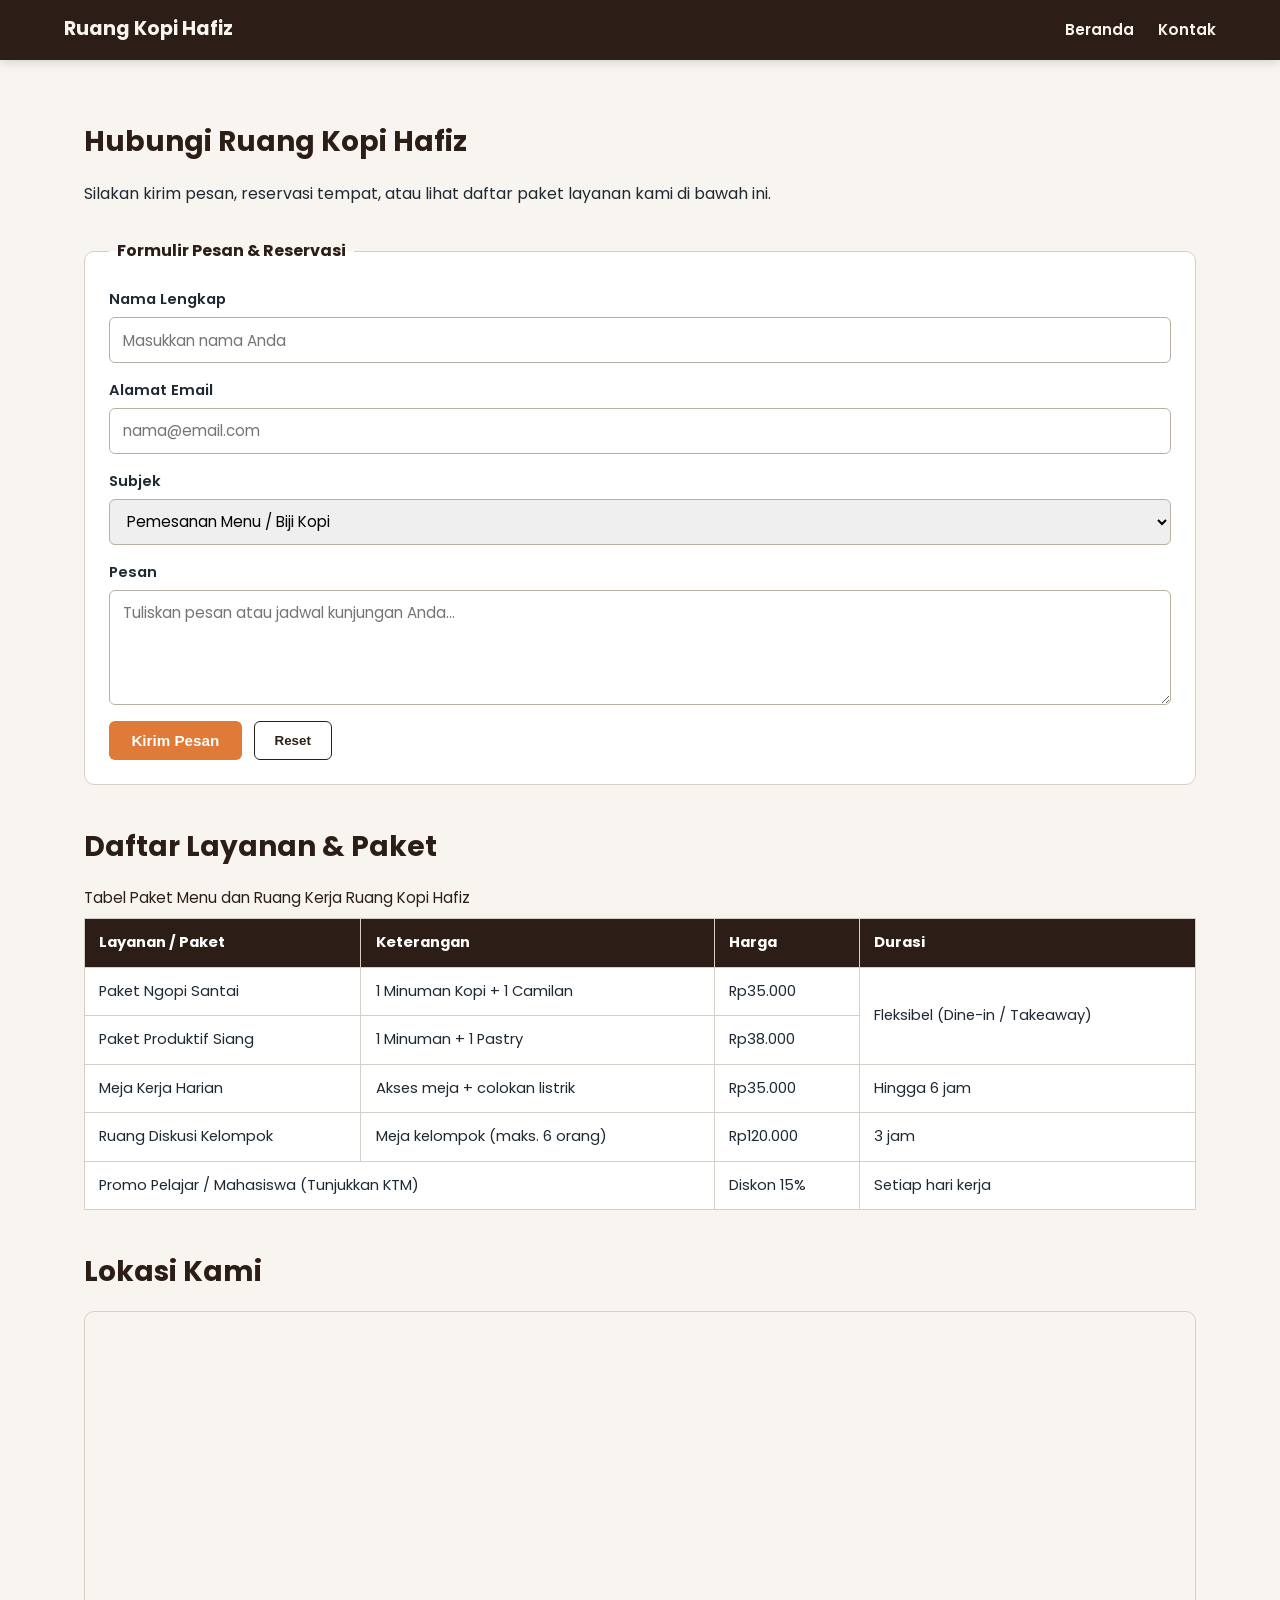
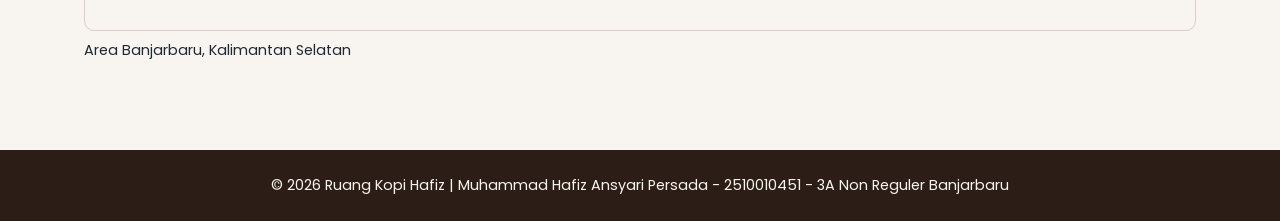
<file: kontak.html>
<!DOCTYPE html>
<html lang="id">
<head>
  <meta charset="UTF-8">
  <meta name="viewport" content="width=device-width, initial-scale=1.0">
  <title>Kontak - Ruang Kopi Hafiz | Muhammad Hafiz Ansyari Persada</title>
  <link rel="stylesheet" href="css/style.css">
</head>
<body>
  <header>
    <nav class="navbar">
      <div class="logo">Ruang Kopi Hafiz</div>
      <ul class="nav-menu">
        <li><a href="index.html">Beranda</a></li>
        <li><a href="kontak.html">Kontak</a></li>
      </ul>
    </nav>
  </header>

  <main class="kontak-main">
    <h1>Hubungi Ruang Kopi Hafiz</h1>
    <p>Silakan kirim pesan, reservasi tempat, atau lihat daftar paket layanan kami di bawah ini.</p>

    <!-- Form Kontak -->
    <section class="form-section">
      <form action="#" method="get" class="form-kontak">
        <fieldset>
          <legend>Formulir Pesan &amp; Reservasi</legend>

          <div class="form-group">
            <label for="nama">Nama Lengkap</label>
            <input type="text" id="nama" name="nama" placeholder="Masukkan nama Anda" required>
          </div>

          <div class="form-group">
            <label for="email">Alamat Email</label>
            <input type="email" id="email" name="email" placeholder="nama@email.com" required>
          </div>

          <div class="form-group">
            <label for="subjek">Subjek</label>
            <select id="subjek" name="subjek">
              <option value="pemesanan">Pemesanan Menu / Biji Kopi</option>
              <option value="reservasi">Reservasi Meja Kerja / Diskusi</option>
              <option value="kerjasama">Kerja Sama / Pertanyaan Umum</option>
            </select>
          </div>

          <div class="form-group">
            <label for="pesan">Pesan</label>
            <textarea id="pesan" name="pesan" rows="4" placeholder="Tuliskan pesan atau jadwal kunjungan Anda..."></textarea>
          </div>

          <div class="form-aksi">
            <button type="submit" class="btn-kirim">Kirim Pesan</button>
            <button type="reset" class="btn-reset">Reset</button>
          </div>
        </fieldset>
      </form>
    </section>

    <!-- Tabel Daftar Layanan/Paket (minimal 4 baris + colspan/rowspan) -->
    <section class="tabel-section">
      <h2>Daftar Layanan &amp; Paket</h2>
      <div class="tabel-wrapper">
        <table>
          <caption>Tabel Paket Menu dan Ruang Kerja Ruang Kopi Hafiz</caption>
          <thead>
            <tr>
              <th>Layanan / Paket</th>
              <th>Keterangan</th>
              <th>Harga</th>
              <th>Durasi</th>
            </tr>
          </thead>
          <tbody>
            <tr>
              <td>Paket Ngopi Santai</td>
              <td>1 Minuman Kopi + 1 Camilan</td>
              <td>Rp35.000</td>
              <td rowspan="2">Fleksibel (Dine-in / Takeaway)</td>
            </tr>
            <tr>
              <td>Paket Produktif Siang</td>
              <td>1 Minuman + 1 Pastry</td>
              <td>Rp38.000</td>
            </tr>
            <tr>
              <td>Meja Kerja Harian</td>
              <td>Akses meja + colokan listrik</td>
              <td>Rp35.000</td>
              <td>Hingga 6 jam</td>
            </tr>
            <tr>
              <td>Ruang Diskusi Kelompok</td>
              <td>Meja kelompok (maks. 6 orang)</td>
              <td>Rp120.000</td>
              <td>3 jam</td>
            </tr>
            <tr>
              <td colspan="2">Promo Pelajar / Mahasiswa (Tunjukkan KTM)</td>
              <td>Diskon 15%</td>
              <td>Setiap hari kerja</td>
            </tr>
          </tbody>
        </table>
      </div>
    </section>

    <!-- Lokasi -->
    <section class="lokasi-section">
      <h2>Lokasi Kami</h2>
      <figure class="lokasi-box">
        <iframe
          src="https://www.openstreetmap.org/export/embed.html?bbox=114.8250%2C-3.4550%2C114.8450%2C-3.4400&amp;layer=mapnik"
          title="Peta Lokasi Banjarbaru"
          loading="lazy"></iframe>
        <figcaption>Area Banjarbaru, Kalimantan Selatan</figcaption>
      </figure>
    </section>
  </main>

  <footer>
    <p>&copy; 2026 Ruang Kopi Hafiz | Muhammad Hafiz Ansyari Persada - 2510010451 - 3A Non Reguler Banjarbaru</p>
  </footer>
</body>
</html>
</file>
<file: css/style.css>
@import url("https://fonts.googleapis.com/css2?family=Poppins:wght@400;600;700&display=swap");

/* === RESET & SATUAN DASAR === */
*,
*::before,
*::after {
  box-sizing: border-box;
  margin: 0;
  padding: 0;
}

html {
  font-size: 16px;
}

body {
  font-family: "Poppins", Arial, sans-serif;
  font-size: 1rem;
  line-height: 1.6;
  color: #1f2933;
  background-color: #f8f5f0;
  padding-top: 4.5rem; /* Kompensasi navbar fixed agar konten tidak tertutup */
  overflow-x: hidden;
}

img,
iframe {
  max-width: 100%;
  display: block;
}

img {
  height: auto;
}

/* === NAVBAR FIXED === */
.navbar {
  position: fixed;
  top: 0;
  left: 0;
  width: 100%;
  z-index: 100;
  display: flex;
  justify-content: space-between;
  align-items: center;
  flex-wrap: wrap;
  gap: 0.75rem;
  padding: 0.9rem 5%;
  background-color: #2c1e16;
  color: #f8f5f0;
  box-shadow: 0 2px 10px rgba(0, 0, 0, 0.15);
}

.logo {
  font-size: 1.2rem;
  font-weight: 700;
}

.nav-menu {
  list-style: none;
  display: flex;
  gap: 1.5rem;
}

.nav-menu a {
  color: #f8f5f0;
  text-decoration: none;
  font-weight: 600;
  font-size: 0.95rem;
}

.nav-menu a:hover {
  color: #e07a38;
}

/* === HERO SECTION === */
.hero {
  min-height: 70vh;
  padding: 3rem 1.25rem;
  background: linear-gradient(135deg, #2c1e16 0%, #6b3e26 100%);
  color: #ffffff;
  display: flex;
  flex-direction: column;
  justify-content: center;
  align-items: center;
  text-align: center;
  gap: 1rem;
}

.hero h1 {
  font-size: 2.4rem;
  line-height: 1.2;
  max-width: 44rem;
}

.hero p {
  font-size: 1.05rem;
  max-width: 36rem;
}

.btn-cta,
.btn-card,
.btn-kirim {
  display: inline-block;
  padding: 0.7rem 1.4rem;
  border-radius: 6px;
  border: none;
  background-color: #e07a38;
  color: #ffffff;
  text-decoration: none;
  font-weight: 600;
  font-size: 0.95rem;
  cursor: pointer;
}

.btn-cta:hover,
.btn-card:hover,
.btn-kirim:hover {
  background-color: #c46324;
}

/* === GRID PRODUK / LAYANAN === */
.produk-section,
.testimoni-section,
.kontak-main {
  width: 100%;
  max-width: 72rem;
  margin: 0 auto;
  padding: 3rem 1.25rem;
}

.produk-section h2,
.testimoni-section h2,
.tabel-section h2,
.lokasi-section h2,
.kontak-main > h1 {
  font-size: 1.75rem;
  margin-bottom: 1rem;
  color: #2c1e16;
}

.grid-produk {
  display: grid;
  grid-template-columns: repeat(3, 1fr);
  gap: 1.5rem;
  margin-top: 1.25rem;
}

.card {
  background-color: #ffffff;
  border-radius: 10px;
  box-shadow: 0 4px 12px rgba(44, 30, 22, 0.08);
  padding: 1rem;
  display: flex;
  flex-direction: column;
  gap: 0.6rem;
}

.card img {
  width: 100%;
  height: 11rem;
  object-fit: cover;
  border-radius: 6px;
}

.card h3 {
  font-size: 1.15rem;
  color: #2c1e16;
}

.card p {
  font-size: 0.92rem;
}

.harga {
  font-weight: 700;
  color: #e07a38;
  margin-top: auto;
}

/* === SECTION TAMBAHAN: TESTIMONI === */
.testimoni-section blockquote {
  background-color: #ffffff;
  border-left: 4px solid #e07a38;
  border-radius: 8px;
  padding: 1.5rem;
  box-shadow: 0 3px 10px rgba(44, 30, 22, 0.06);
}

.testimoni-section footer {
  background: none;
  color: #2c1e16;
  padding: 0.75rem 0 0;
  text-align: left;
  font-weight: 600;
}

/* === HALAMAN KONTAK: FORM, TABEL & LOKASI === */
.kontak-main > p {
  margin-bottom: 2rem;
}

.form-section,
.tabel-section,
.lokasi-section {
  margin-bottom: 2.5rem;
}

fieldset {
  background-color: #ffffff;
  border: 1px solid #d5cfc7;
  border-radius: 10px;
  padding: 1.5rem;
}

legend {
  font-weight: 700;
  color: #2c1e16;
  padding: 0 0.5rem;
}

.form-group {
  display: flex;
  flex-direction: column;
  gap: 0.35rem;
  margin-bottom: 1rem;
}

.form-group label {
  font-weight: 600;
  font-size: 0.92rem;
}

.form-group input,
.form-group select,
.form-group textarea {
  width: 100%;
  padding: 0.65rem 0.8rem;
  border: 1px solid #b8b0a6;
  border-radius: 6px;
  font-family: inherit;
  font-size: 0.95rem;
}

.form-aksi {
  display: flex;
  gap: 0.75rem;
  flex-wrap: wrap;
}

.btn-reset {
  padding: 0.7rem 1.25rem;
  border-radius: 6px;
  border: 1px solid #2c1e16;
  background-color: #ffffff;
  color: #2c1e16;
  font-weight: 600;
  cursor: pointer;
}

.tabel-wrapper {
  width: 100%;
  overflow-x: auto;
}

table {
  width: 100%;
  border-collapse: collapse;
  background-color: #ffffff;
  box-shadow: 0 3px 10px rgba(44, 30, 22, 0.06);
}

caption {
  caption-side: top;
  text-align: left;
  font-size: 0.95rem;
  margin-bottom: 0.5rem;
  color: #2c1e16;
}

th,
td {
  padding: 0.75rem 0.9rem;
  border: 1px solid #d5cfc7;
  text-align: left;
  font-size: 0.92rem;
}

thead th {
  background-color: #2c1e16;
  color: #ffffff;
}

.lokasi-box iframe {
  width: 100%;
  height: 20rem;
  border: 1px solid #d5cfc7;
  border-radius: 10px;
}

.lokasi-box figcaption {
  margin-top: 0.5rem;
  font-size: 0.9rem;
}

/* === FOOTER === */
footer {
  background-color: #2c1e16;
  color: #f8f5f0;
  text-align: center;
  padding: 1.5rem 1rem;
  font-size: 0.9rem;
}

/* === RESPONSIVE MEDIA QUERY (<= 768px) === */
@media (max-width: 768px) {
  body {
    padding-top: 6.5rem;
  }

  .navbar {
    flex-direction: column;
    align-items: flex-start;
  }

  .hero h1 {
    font-size: 1.65rem;
  }

  .grid-produk {
    grid-template-columns: 1fr;
    gap: 1rem;
  }
}
</file>
